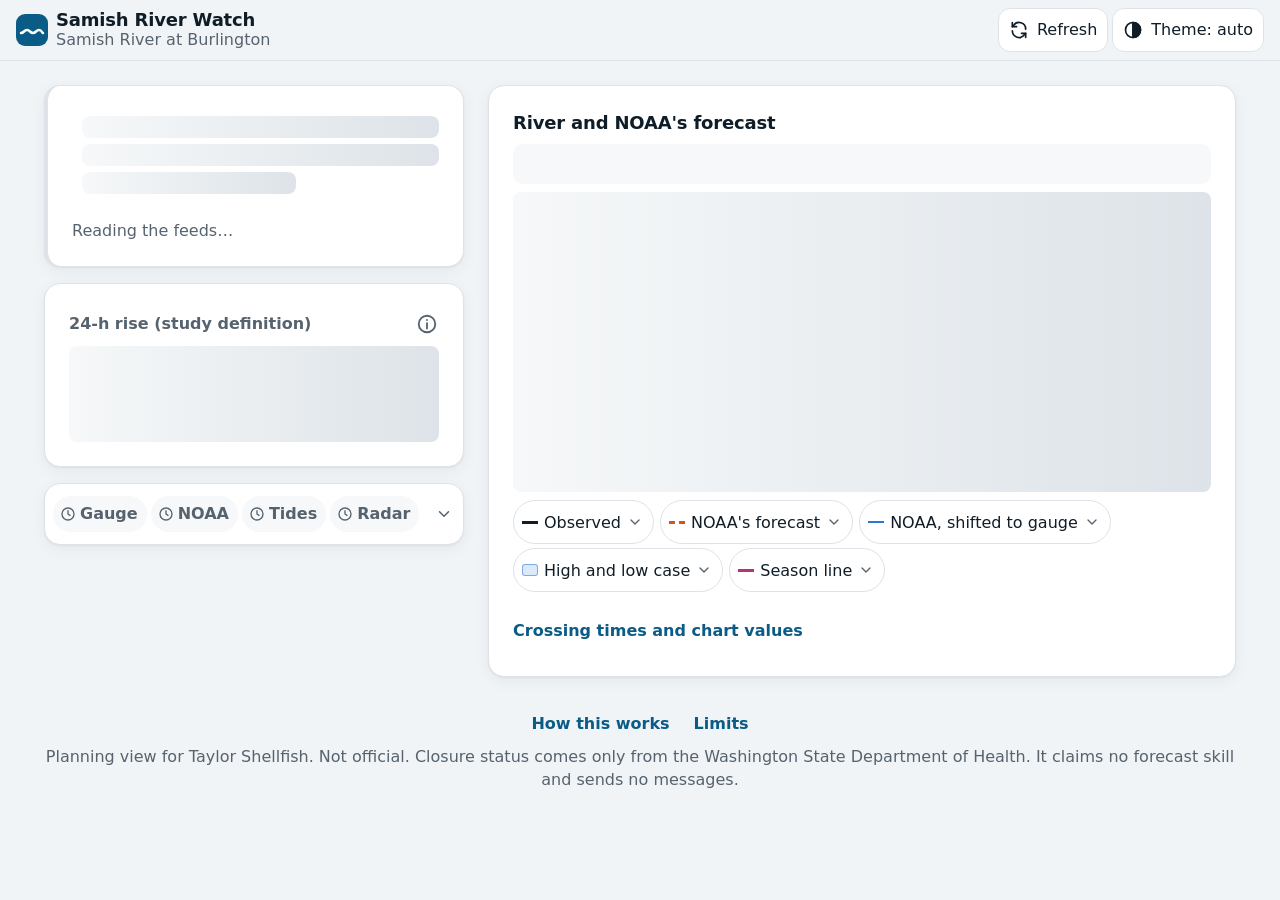
<file: index.html>
<!doctype html>
<html lang="en">
<head>
  <meta charset="utf-8">
  <meta name="viewport" content="width=device-width, initial-scale=1">
  <meta http-equiv="Content-Security-Policy" content="default-src 'self'; script-src 'self' https://www.googletagmanager.com; style-src 'self'; img-src 'self' data: https://www.googletagmanager.com https://www.google-analytics.com https://region1.google-analytics.com; connect-src 'self' https://api.waterdata.usgs.gov https://api.water.noaa.gov https://api.tidesandcurrents.noaa.gov https://www.googletagmanager.com https://www.google-analytics.com https://region1.google-analytics.com https://www.google.com; object-src 'none'; base-uri 'none'; form-action 'none'">
  <meta name="referrer" content="no-referrer">
  <meta name="robots" content="noindex, nofollow">
  <meta name="color-scheme" content="light dark">
  <meta name="theme-color" content="#f3f5f6" media="(prefers-color-scheme: light)">
  <meta name="theme-color" content="#0b1218" media="(prefers-color-scheme: dark)">
  <title>Samish River Watch</title>
  <link rel="icon" href="data:image/svg+xml,%3Csvg xmlns='http://www.w3.org/2000/svg' viewBox='0 0 32 32'%3E%3Crect width='32' height='32' rx='8' fill='%230a5c86'/%3E%3Cpath d='M5 19c3 0 3-3 6-3s3 3 6 3 3-3 6-3 3 3 4 3' fill='none' stroke='%23fff' stroke-width='2.5' stroke-linecap='round'/%3E%3C/svg%3E">
  <link rel="stylesheet" href="styles.css">
  <script defer src="js/analytics.js"></script>
</head>
<body>
  <a class="skip-link" href="#status" id="skip-link"></a>

  <header class="topbar" role="banner">
    <div class="brand">
      <span class="brand-mark" aria-hidden="true"></span>
      <div class="brand-text">
        <h1 id="app-name" class="brand-name">Samish River Watch</h1>
        <p id="app-place" class="brand-place">Samish River at Burlington</p>
      </div>
    </div>
    <div class="top-actions">
      <button type="button" class="icon-btn" id="btn-refresh"></button>
      <button type="button" class="icon-btn" id="btn-theme"></button>
    </div>
  </header>

  <div id="banner" class="banner" hidden></div>

  <main id="main" class="layout" aria-busy="true">
    <div class="col col-summary">
      <section id="status" class="card status-card" aria-labelledby="status-h" tabindex="-1">
        <h2 id="status-h" class="sr-only"></h2>
        <div class="status-row">
          <span id="status-icon" class="status-icon" aria-hidden="true"></span>
          <p id="status-sentence" class="status-sentence" aria-live="polite" aria-atomic="true">
            <span class="sk sk-line"></span><span class="sk sk-line"></span><span class="sk sk-line sk-short"></span>
          </p>
        </div>
        <p id="status-fresh" class="meta status-fresh"></p>
      </section>

      <section id="crest" class="card crest-card" aria-labelledby="crest-h" hidden>
        <div class="card-head">
          <h2 id="crest-h" class="card-title"></h2>
          <button type="button" id="crest-info" class="info-btn"></button>
        </div>
        <div id="crest-body"></div>
      </section>

      <section id="rise" class="card rise-card" aria-labelledby="rise-h">
        <div class="card-head">
          <h2 id="rise-h" class="eyebrow"></h2>
          <button type="button" id="rise-info" class="info-btn"></button>
        </div>
        <div id="rise-body"><span class="sk sk-block"></span></div>
      </section>

      <section id="feeds" class="card feeds-card" aria-labelledby="feeds-h">
        <h2 id="feeds-h" class="sr-only"></h2>
        <button type="button" id="feeds-toggle" class="feeds-toggle" aria-expanded="false" aria-controls="feeds-panel"></button>
        <div id="feeds-panel" class="feeds-panel" hidden></div>
      </section>
    </div>

    <div class="col col-detail">
      <section id="chart-card" class="card chart-card" aria-labelledby="chart-h">
        <h2 id="chart-h" class="card-title"></h2>
        <div id="chart-readout" class="readout" aria-live="polite" aria-atomic="true"></div>
        <div id="chart-host" class="chart-host" tabindex="0" role="group" aria-roledescription="chart" aria-describedby="chart-summary chart-keys"><span class="sk sk-chart"></span></div>
        <p id="chart-panels-note" class="meta panels-note" hidden></p>
        <div id="chart-legend" class="legend"></div>
        <div id="chart-basis" class="basis-pop" hidden></div>
        <p id="chart-range-note" class="note range-note" hidden></p>
        <div id="chart-crest" class="chart-crest" hidden></div>
        <p id="chart-summary" class="sr-only"></p>
        <p id="chart-keys" class="sr-only"></p>
        <details id="chart-table" class="table-details">
          <summary id="chart-table-summary"></summary>
          <div id="chart-table-body" class="table-body"></div>
        </details>
      </section>
    </div>
  </main>

  <footer class="footer" role="contentinfo">
    <nav id="footer-nav" class="footer-nav"></nav>
    <p id="footer-note" class="meta">Planning view for Taylor Shellfish. Not official. Closure status comes only from the Washington State Department of Health. It claims no forecast skill and sends no messages.</p>
  </footer>

  <dialog id="sheet-how" class="sheet" aria-labelledby="sheet-how-h"></dialog>
  <dialog id="sheet-limits" class="sheet" aria-labelledby="sheet-limits-h"></dialog>

  <noscript><p class="noscript">Samish River Watch needs JavaScript to read the river feeds.</p></noscript>
  <script type="module" src="js/app.js"></script>
</body>
</html>
</file>
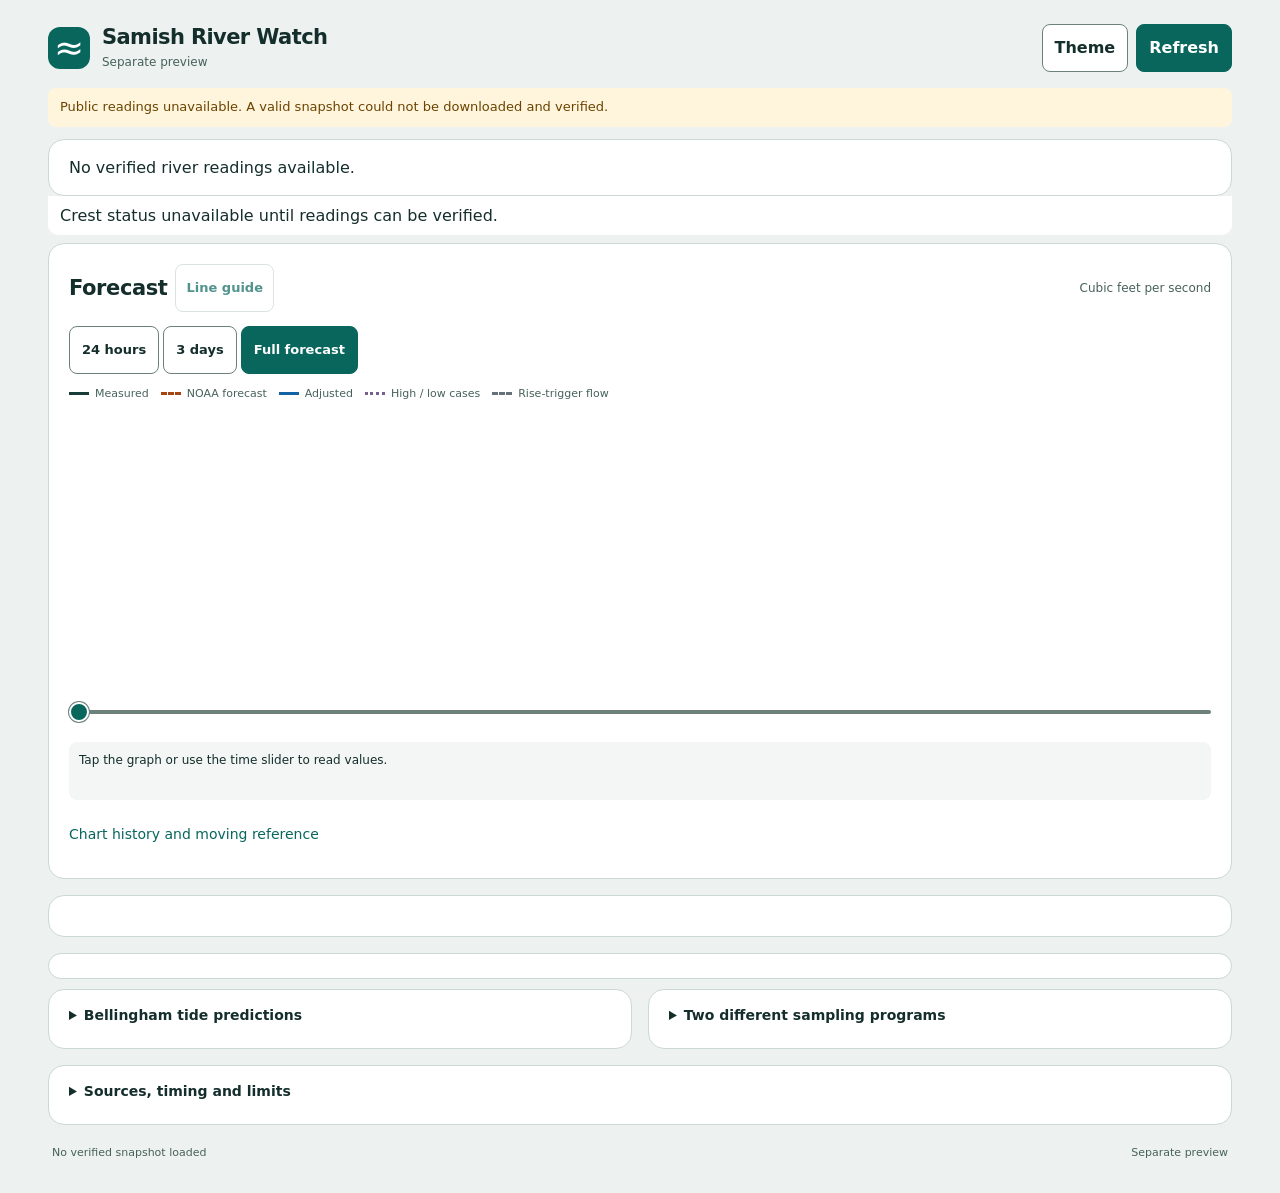
<file: preview/index.html>
<!doctype html>
<html lang="en">
<head>
  <meta charset="utf-8">
  <meta name="viewport" content="width=device-width, initial-scale=1">
  <meta name="referrer" content="no-referrer">
  <meta name="robots" content="noindex, nofollow">
  <meta name="color-scheme" content="light dark">
  <meta http-equiv="Content-Security-Policy" content="default-src 'self'; script-src 'self'; style-src 'self'; connect-src 'self' https://raw.githubusercontent.com; img-src 'self' data:; object-src 'none'; base-uri 'none'; form-action 'none'">
  <title>Samish River Watch · Separate preview</title>
  <link rel="stylesheet" href="./watch.css">
  <script type="module" src="./watch.js"></script>
</head>
<body>
  <a class="skip" href="#current">Skip to river readings</a>
  <header class="masthead">
    <div class="brand"><span class="river-mark" aria-hidden="true">≈</span><div><h1>Samish River Watch</h1><p>Separate preview</p></div></div>
    <div class="header-actions"><button id="theme" type="button" aria-label="Switch color theme">Theme</button><button id="refresh" class="primary" type="button">Refresh</button></div>
  </header>
  <main id="watch">
    <div id="connection" role="status" aria-live="polite" class="connection">Checking the public snapshot and current time…</div>
    <section id="current" class="current panel" aria-label="Current river readings" aria-busy="true"><p>Checking river readings…</p></section>
    <div id="number-strip" class="number-strip" aria-label="River numbers beside the chart"></div>
    <section id="monitor" class="monitor" aria-label="Observed river high"></section>
    <div class="work-grid">
      <section class="panel chart-panel" aria-labelledby="chart-heading">
        <div class="section-top"><div class="section-heading"><h2 id="chart-heading">Forecast</h2><button id="forecast-help-toggle" class="help-toggle line-guide-toggle" type="button" data-help-target="forecast-help" aria-controls="forecast-help" aria-expanded="false" aria-label="Line guide: About the forecast">Line guide</button></div><span class="unit-label">Cubic feet per second</span></div>
        <div id="forecast-details"></div>
        <div class="chart-controls">
          <div class="segmented" role="group" aria-label="Forecast range"><button data-range="day" type="button" aria-pressed="false">24 hours</button><button data-range="three" type="button" aria-pressed="false">3 days</button><button data-range="full" type="button" aria-pressed="true">Full forecast</button></div>
        </div>
        <p id="forecast-age" class="meta"></p>
        <div id="forecast-problems" class="forecast-problems" role="status"></div>
        <div class="legend" aria-label="Chart legend"><span><i class="obs"></i>Measured</span><span><i class="raw"></i>NOAA forecast</span><span><i class="shifted"></i>Adjusted</span><span><i class="case"></i>High / low cases</span><span><i class="reference"></i>Rise-trigger flow</span></div>
        <div id="chart" class="chart" aria-label="River flow chart"></div>
        <label class="sr-only" for="chart-cursor">Explore chart readings by time</label><input id="chart-cursor" class="chart-cursor" type="range" min="0" max="1" value="0" step="1" aria-describedby="chart-readout">
        <div id="chart-readout" class="chart-readout" aria-live="polite">Tap the graph or use the time slider to read values.</div>
        <div id="flow-history" class="flow-history" role="note" aria-label="Recent reference history"></div>

        <details class="chart-options"><summary>Chart history and moving reference</summary><div class="chart-options-body">
          <label class="past-control">Past <select id="past" aria-label="Observed history range"><option value="24">24 hours</option><option value="48">48 hours</option></select></label>
        <div class="reference-control"><label for="reference">Moving 24-hour reference</label><select id="reference"><option value="endpoint">24-hour change</option><option value="low">Rise from low</option></select></div>
        </div></details>
      </section>
      <aside id="rain" class="panel rain-panel" aria-label="Rainfall context"></aside>
      <section id="peaks" class="panel peak-block" aria-label="Observed and forecast peaks"></section>
    </div>
    <div class="secondary-grid">
      <details class="panel disclosure"><summary>Bellingham tide predictions</summary><div id="tides"></div></details>
      <details class="panel disclosure"><summary>Two different sampling programs</summary><div class="disclosure-body sampling"><p class="meta">Described by program staff · November 10, 2026. Confirm current practice with the county.</p><h3>Freshwater in the river</h3><p>Staff sample around the storm peak and afterward until tests show clean water. They try to get out as early as possible. There is no hours-after-peak deadline for these river samples.</p><h3>Water in the bay</h3><p>The separate storm-response program calls for sampling within six hours after the river peak during a qualifying pollution-closure event. Enough tide to reach the stations and laboratory availability also matter.</p></div></details>
    </div>
    <details class="panel disclosure"><summary>Sources, timing and limits</summary><div id="sources" class="disclosure-body"></div><div class="disclosure-body">
      <p>This is a separate experimental preview. No alerts are sent. It is not an official closure or opening decision.</p>
      <p>The page checks for a saved snapshot every five minutes. Public delivery can take longer; a successful download does not make old readings new. Source observation ages and snapshot age are shown separately.</p>
      <p>Updates depend on the Lab monitor and publisher remaining running and awake. A stopped computer cannot announce its own failure.</p>
      <p>These calculations have not established forecast accuracy and do not decide permission to harvest. Dates use Pacific Standard Time (PST) or Pacific Daylight Time (PDT); a rolling day is 24 elapsed hours.</p>
      <p>If this preview is retired, its publisher is stopped and this page is marked “Preview ended.” Public history remains public.</p>
      <div class="station-links"><a href="https://waterdata.usgs.gov/monitoring-location/USGS-12201500/" target="_blank" rel="noopener noreferrer">Official river observations ↗</a><a href="https://www.nwrfc.noaa.gov/station/flowplot/textPlot.cgi?id=SMRW1&amp;pe=HG" target="_blank" rel="noopener noreferrer">Extended official forecast table ↗</a><a href="https://water.noaa.gov/gauges/SMRW1" target="_blank" rel="noopener noreferrer">Official river forecast ↗</a></div>
      <div class="station-links"><a href="https://tidesandcurrents.noaa.gov/stationhome.html?id=9449211" target="_blank" rel="noopener noreferrer">Official tide station ↗</a><a href="https://doh.wa.gov/community-and-environment/shellfish" target="_blank" rel="noopener noreferrer">Washington shellfish authority ↗</a></div>
    </div></details>
    <footer><span id="snapshot-label">No verified snapshot loaded</span><span>Separate preview</span></footer>
  </main>
  <noscript><p class="panel">JavaScript is needed to show the saved readings. No readings are shown without it.</p></noscript>
</body>
</html>
</file>
<file: styles.css>
/* Samish River Watch: design system.
   Phone first (390 px), 8-pt spacing, type scale 16 / 18 / 22 / 28, 44 px targets, WCAG AA in light and dark.
   Theme: prefers-color-scheme plus a toggle (html[data-theme="light"|"dark"]). No external fonts. */

/* ------------------------------------------------------------------ tokens */
:root {
  color-scheme: light;
  --font: system-ui, -apple-system, "Segoe UI", Roboto, "Helvetica Neue", Arial, sans-serif;
  --font-num: ui-rounded, system-ui, -apple-system, "Segoe UI", Roboto, sans-serif;
  --fs-1: 16px;
  --fs-2: 18px;
  --fs-3: 22px;
  --fs-4: 28px;
  --lh: 1.45;
  --s-half: 4px;
  --s-1: 8px;
  --s-2: 16px;
  --s-3: 24px;
  --s-4: 32px;
  --s-6: 48px;
  --tap: 44px;
  --radius: 16px;
  --radius-sm: 10px;
  --maxw: 1240px;

  --bg: #f1f4f6;
  --surface: #ffffff;
  --surface-2: #f6f8f9;
  --ink: #0f1d28;
  --ink-2: #384754;
  --muted: #56636f;
  --line: #dde3e8;
  --line-strong: #c3ccd4;
  /* non-text boundaries that must read at 3:1 or more (WCAG 1.4.11): 3.5:1 light, 4.4:1 dark on --surface */
  --edge: color-mix(in srgb, var(--muted) 75%, var(--surface));
  --accent: #0a5c86;
  --accent-ink: #ffffff;
  --accent-soft: #e3f0f7;
  --focus: #1663d6;
  --ok: #146c36;
  --ok-soft: #e4f3ea;
  --bad: #b3261e;
  --bad-soft: #fceceb;
  --bad-line: #f0b6b1;
  --shadow: 0 1px 2px rgba(15, 29, 40, .06), 0 4px 16px rgba(15, 29, 40, .05);

  /* chart roles (checked with the dataviz palette script: blue / orange / magenta pass CVD and normal-vision checks on this surface) */
  --c-obs: #0f1d28;
  --c-raw: #d4561b;
  --c-aligned: #2a78d6;
  --c-range: rgba(42, 120, 214, .16);
  --c-range-edge: rgba(42, 120, 214, .55);
  --c-season: #b8327a;
  --c-grid: #e7ebee;
  --c-day: #d5dce2;
  --c-future: rgba(10, 92, 134, .045);
  --c-now: #384754;
  --c-over: rgba(184, 50, 122, .06);
}

@media (prefers-color-scheme: dark) {
  :root:not([data-theme="light"]) {
    color-scheme: dark;
    --bg: #0a1117;
    --surface: #121b23;
    --surface-2: #17222c;
    --ink: #e7edf2;
    --ink-2: #bcc8d2;
    --muted: #97a5b2;
    --line: #25313b;
    --line-strong: #364552;
    --accent: #6bb6e4;
    --accent-ink: #04202f;
    --accent-soft: #15303f;
    --focus: #8cc4ff;
    --ok: #5fcf8a;
    --ok-soft: #12291c;
    --bad: #ff8f86;
    --bad-soft: #2d1513;
    --bad-line: #6e2b26;
    --shadow: 0 1px 2px rgba(0, 0, 0, .4);
    --c-obs: #eef3f7;
    --c-raw: #e0652f;
    --c-aligned: #4d97ec;
    --c-range: rgba(77, 151, 236, .20);
    --c-range-edge: rgba(77, 151, 236, .6);
    --c-season: #d465bd;
    --c-grid: #1f2a33;
    --c-day: #2c3944;
    --c-future: rgba(107, 182, 228, .06);
    --c-now: #bcc8d2;
    --c-over: rgba(212, 101, 189, .09);
  }
}
:root[data-theme="dark"] {
  color-scheme: dark;
  --bg: #0a1117;
  --surface: #121b23;
  --surface-2: #17222c;
  --ink: #e7edf2;
  --ink-2: #bcc8d2;
  --muted: #97a5b2;
  --line: #25313b;
  --line-strong: #364552;
  --accent: #6bb6e4;
  --accent-ink: #04202f;
  --accent-soft: #15303f;
  --focus: #8cc4ff;
  --ok: #5fcf8a;
  --ok-soft: #12291c;
  --bad: #ff8f86;
  --bad-soft: #2d1513;
  --bad-line: #6e2b26;
  --shadow: 0 1px 2px rgba(0, 0, 0, .4);
  --c-obs: #eef3f7;
  --c-raw: #e0652f;
  --c-aligned: #4d97ec;
  --c-range: rgba(77, 151, 236, .20);
  --c-range-edge: rgba(77, 151, 236, .6);
  --c-season: #d465bd;
  --c-grid: #1f2a33;
  --c-day: #2c3944;
  --c-future: rgba(107, 182, 228, .06);
  --c-now: #bcc8d2;
  --c-over: rgba(212, 101, 189, .09);
}

/* ------------------------------------------------------------------ base */
*, *::before, *::after { box-sizing: border-box; }
html { -webkit-text-size-adjust: 100%; text-size-adjust: 100%; background: var(--bg); }
html.sheet-up { overflow: hidden; }
body {
  margin: 0;
  font-family: var(--font);
  font-size: var(--fs-1);
  line-height: var(--lh);
  color: var(--ink);
  background: var(--bg);
  font-variant-numeric: tabular-nums;
  overflow-x: hidden;
}
h1, h2, h3, p { margin: 0; }
button { font: inherit; color: inherit; }
a { color: var(--accent); }
:focus-visible { outline: 3px solid var(--focus); outline-offset: 2px; border-radius: 6px; }
.sr-only {
  position: absolute; width: 1px; height: 1px; padding: 0; margin: -1px; overflow: hidden;
  clip: rect(0 0 0 0); clip-path: inset(50%); white-space: nowrap; border: 0;
}
[hidden] { display: none !important; }

.skip-link {
  position: absolute; left: var(--s-2); top: -100px; z-index: 50;
  background: var(--accent); color: var(--accent-ink); padding: var(--s-1) var(--s-2);
  border-radius: var(--radius-sm); min-height: var(--tap); display: inline-flex; align-items: center;
}
.skip-link:focus { top: var(--s-1); }

.icon { display: inline-flex; flex: none; width: 20px; height: 20px; }
.icon svg { width: 100%; height: 100%; }
.icon-sm { width: 18px; height: 18px; }

/* ------------------------------------------------------------------ top bar */
.topbar {
  position: sticky; top: 0; z-index: 10;
  display: flex; align-items: center; justify-content: space-between; gap: var(--s-1);
  padding: var(--s-1) var(--s-2);
  background: color-mix(in srgb, var(--bg) 88%, transparent);
  -webkit-backdrop-filter: saturate(1.4) blur(10px);
  backdrop-filter: saturate(1.4) blur(10px);
  border-bottom: 1px solid var(--line);
}
.brand { display: flex; align-items: center; gap: var(--s-1); min-width: 0; }
.brand-mark {
  flex: none; width: 32px; height: 32px; border-radius: 9px; background: var(--accent);
  background-image: url("data:image/svg+xml,%3Csvg xmlns='http://www.w3.org/2000/svg' viewBox='0 0 32 32'%3E%3Cpath d='M5 19c3 0 3-3 6-3s3 3 6 3 3-3 6-3 3 3 4 3' fill='none' stroke='%23fff' stroke-width='2.5' stroke-linecap='round'/%3E%3C/svg%3E");
  background-size: cover;
}
.brand-text { min-width: 0; }
.brand-name { font-size: var(--fs-2); font-weight: 700; letter-spacing: -.01em; line-height: 1.2; }
.brand-place { font-size: var(--fs-1); color: var(--muted); line-height: 1.3; white-space: nowrap; overflow: hidden; text-overflow: ellipsis; }
.top-actions { display: flex; gap: var(--s-half); flex: none; }
.icon-btn {
  min-width: var(--tap); min-height: var(--tap); padding: 0 10px;
  display: inline-flex; align-items: center; justify-content: center; gap: var(--s-1);
  border: 1px solid var(--line); background: var(--surface); color: var(--ink);
  border-radius: 12px; cursor: pointer;
}
.icon-btn:hover { border-color: var(--line-strong); }
.icon-btn:disabled { cursor: progress; }
.icon-btn .btn-label { display: none; font-size: var(--fs-1); }
.icon-btn.is-busy .icon { animation: spin 1s linear infinite; }
@keyframes spin { to { transform: rotate(360deg); } }

/* ------------------------------------------------------------------ banners */
.banner {
  display: flex; align-items: flex-start; gap: var(--s-1);
  margin: var(--s-2) var(--s-2) 0; padding: 12px var(--s-2);
  border-radius: var(--radius-sm); font-weight: 600;
}
.banner-replay { background: var(--accent-soft); color: var(--ink); border: 1px solid var(--accent); }
.banner-cached, .banner-error { background: var(--bad-soft); color: var(--bad); border: 1px solid var(--bad-line); }

/* ------------------------------------------------------------------ layout */
.layout {
  max-width: var(--maxw); margin: 0 auto; padding: var(--s-2);
  display: grid; gap: var(--s-2);
}
.col { display: grid; gap: var(--s-2); align-content: start; min-width: 0; }

.card {
  background: var(--surface); border: 1px solid var(--line); border-radius: var(--radius);
  padding: var(--s-2); box-shadow: var(--shadow); min-width: 0;
}
.card.is-bad { border-color: var(--bad-line); }
.eyebrow { font-size: var(--fs-1); font-weight: 650; color: var(--muted); margin-bottom: var(--s-1); }
.card-title { font-size: var(--fs-2); font-weight: 700; letter-spacing: -.01em; margin-bottom: var(--s-1); }
.card-head { display: flex; flex-wrap: wrap; align-items: baseline; justify-content: space-between; gap: var(--s-half) var(--s-2); }
.meta { color: var(--muted); font-size: var(--fs-1); line-height: 1.45; }
.note { display: flex; gap: var(--s-1); align-items: flex-start; color: var(--ink-2); margin-top: var(--s-1); }
.bad-text { color: var(--bad); }
.bad-line { display: flex; gap: var(--s-1); align-items: flex-start; color: var(--bad); font-weight: 600; }

/* ------------------------------------------------------------------ status */
.status-card { outline: none; border-left-width: 4px; }
/* the edge tint and icon follow the sentence: over the season line (magenta), below it, or a gauge problem (red) */
.status-card[data-line="over"] { border-left-color: var(--c-season); }
.status-card[data-line="bad"] { border-left-color: var(--bad); }
.status-row { display: flex; gap: 10px; align-items: flex-start; }
.status-icon { flex: none; display: inline-flex; margin-top: 6px; color: var(--ink-2); }
.status-icon .icon { width: 24px; height: 24px; }
.status-card[data-line="over"] .status-icon { color: var(--c-season); }
.status-card[data-line="bad"] .status-icon { color: var(--bad); }
.status-sentence {
  min-width: 0; font-size: var(--fs-4); line-height: 1.22; font-weight: 700; letter-spacing: -.015em;
  text-wrap: pretty;
}
.status-sentence:has(.sk) { min-height: 3.6em; flex: 1; }
.status-card.is-bad .status-sentence { color: var(--bad); }
.status-fresh { margin-top: var(--s-1); }

/* ------------------------------------------------------------------ rise */
.rise-top { display: flex; flex-wrap: wrap; align-items: baseline; justify-content: space-between; gap: 2px var(--s-2); }
.rise-main { display: flex; align-items: baseline; gap: 6px; }
.rise-value { font-family: var(--font-num); font-size: var(--fs-4); font-weight: 700; letter-spacing: -.02em; line-height: 1.1; }
.rise-unit { font-size: var(--fs-2); color: var(--ink-2); font-weight: 600; }
.meter {
  position: relative; height: 10px; margin: 10px 0 8px; border-radius: 999px;
  background: var(--surface-2); box-shadow: inset 0 0 0 1px var(--edge);
}
.meter-fill {
  position: absolute; inset: 0 auto 0 0; width: 0; border-radius: 999px; background: var(--c-aligned);
  transition: width .5s ease;
}
.meter.is-over .meter-fill { background: var(--c-season); }
.meter.is-stale .meter-fill { background: var(--muted); }
.meter-line {
  position: absolute; top: -5px; bottom: -5px; width: 3px; margin-left: -1.5px;
  background: var(--c-season); border-radius: 2px; box-shadow: 0 0 0 2px var(--surface);
}
.rise-compare { display: flex; gap: 6px; align-items: center; font-weight: 650; font-size: var(--fs-2); }
.rise-compare.is-over .icon { color: var(--c-season); }
.rise-line { color: var(--ink-2); margin-top: 2px; }
.rise-card .eyebrow { margin-bottom: 0; }
.rise-card .card-head { align-items: center; flex-wrap: nowrap; margin: -6px -10px 0 0; }

/* ------------------------------------------------------------------ info buttons (each opens How this works at a heading) */
.info-btn {
  flex: none; min-width: var(--tap); min-height: var(--tap); padding: 0; display: inline-flex; align-items: center; justify-content: center;
  border: 0; background: none; color: var(--muted); border-radius: 12px; cursor: pointer;
}
.info-btn:hover { color: var(--accent); background: var(--surface-2); }
.info-btn .icon { width: 22px; height: 22px; }

/* ------------------------------------------------------------------ Peak and sample */
.crest-card .card-head { align-items: center; flex-wrap: nowrap; margin: -10px -10px 0 0; }
.crest-card .card-title { margin-bottom: 0; }
.crest-card.is-bad .pk-title { color: var(--bad); }
/* the peak status is the card's weight; after a call Taylor's target time is its one large line */
.pk-title { font-size: var(--fs-2); font-weight: 650; line-height: 1.3; }
.pk-detail { color: var(--ink-2); margin-top: 2px; }
.pk-callline { font-weight: 600; margin-top: var(--s-1); }
.pk-rule { color: var(--ink-2); margin-top: 2px; }
.pk-target { margin-top: var(--s-1); padding: 10px 12px; border-radius: var(--radius-sm); background: var(--surface-2); }
.pk-label { font-size: var(--fs-1); font-weight: 600; color: var(--muted); }
.pk-time { font-family: var(--font-num); font-size: var(--fs-4); font-weight: 700; letter-spacing: -.02em; line-height: 1.15; }
.pk-time.is-passed { color: var(--ink-2); }
.pk-tide { display: flex; gap: var(--s-1); align-items: flex-start; margin-top: 4px; }
.pk-tide .icon { color: var(--c-aligned); margin-top: 2px; }
.pk-tide.bad-text .icon { color: var(--bad); }

/* ------------------------------------------------------------------ feeds */
.card.feeds-card { padding: 4px; } /* beats the wider-screen .card padding (same media order, higher specificity) */
.feeds-toggle {
  width: 100%; min-height: 52px; display: flex; align-items: center; justify-content: space-between; gap: var(--s-1);
  padding: 4px 6px 4px 4px; border: 0; background: transparent; border-radius: 12px; cursor: pointer; text-align: left;
}
.feeds-toggle:hover { background: var(--surface-2); }
.pills { display: flex; flex-wrap: wrap; gap: 4px; min-width: 0; }
.pill {
  display: inline-flex; align-items: center; gap: 4px; min-height: 36px; padding: 4px 8px 4px 6px;
  border-radius: 999px; font-weight: 650; font-size: var(--fs-1); border: 1px solid transparent;
}
.pill.is-ok { background: var(--ok-soft); color: var(--ok); }
.pill.is-bad { background: var(--bad-soft); color: var(--bad); border-color: var(--bad-line); }
.pill.is-loading { background: var(--surface-2); color: var(--muted); }
/* under the cached banner every pill is neutral and says "not refreshed" (round 3 review: four green checks sat under it) */
.pill.is-cached { background: var(--surface-2); color: var(--ink-2); border-color: var(--edge); }
.chev { color: var(--muted); transition: transform .2s ease; }
.pill .icon-sm { width: 16px; height: 16px; }
/* the chevron stays on phones: it says a tap on the pills shows each feed's age and reason (round 1 review) */
.chev.is-up { transform: rotate(180deg); }
.feeds-panel { padding: 4px 10px 10px; }
.feed-list { list-style: none; margin: 0; padding: 0; display: grid; gap: 12px; }
.feed-row { display: flex; gap: 10px; align-items: flex-start; padding-top: 12px; border-top: 1px solid var(--line); }
.feed-row.is-ok > .icon { color: var(--ok); }
.feed-row.is-bad > .icon { color: var(--bad); }
.feed-row.is-cached > .icon { color: var(--ink-2); }
.feed-text { min-width: 0; }
.feed-name { font-weight: 600; }
.feed-problem { color: var(--bad); margin-top: 2px; }

/* ------------------------------------------------------------------ chart */
.chart-card { padding-bottom: var(--s-2); }
.legend { display: flex; flex-wrap: wrap; gap: 4px 6px; margin: var(--s-1) 0 0; }
.legend-item {
  display: inline-flex; align-items: center; gap: 6px; min-height: var(--tap); padding: 0 10px 0 8px;
  border: 1px solid var(--line); background: var(--surface); border-radius: 999px; cursor: pointer; font-size: var(--fs-1);
}
.legend-item:hover { border-color: var(--line-strong); }
.legend-item[aria-expanded="true"] { border-color: var(--accent); background: var(--accent-soft); }
.legend-item.is-off { color: var(--muted); }
.legend-item.is-off .legend-key { opacity: .35; }
.legend-item .icon { color: var(--muted); width: 16px; height: 16px; }
.legend-key { display: inline-block; width: 16px; height: 0; border-top: 3px solid currentColor; flex: none; }
.key-observed { border-top-color: var(--c-obs); }
.key-raw { border-top: 3px dashed var(--c-raw); }
.key-aligned { border-top: 2px solid var(--c-aligned); }
.key-range { height: 12px; border: 1px solid var(--c-range-edge); background: var(--c-range); border-radius: 3px; }
.key-season { border-top-color: var(--c-season); }
.key-rise { border-top-color: var(--c-obs); }
.basis-pop {
  margin: 0 0 var(--s-1); padding: 12px var(--s-2); border-radius: var(--radius-sm);
  background: var(--accent-soft); color: var(--ink); border-left: 4px solid var(--accent);
}
/* one line at rest (the hint), and after a tap the tapped time and "Clear", so nothing on the page moves (round 3 review: the
   readout kept 124 px empty at rest). The values lie in the chart's top corner on the far side of "Now" from the tapped point
   (chart.js sets the side and the width), and taps pass through them to the chart (round 4, coordinator decision 3: they
   covered the top of the curve and took the second tap) */
.readout {
  position: relative; z-index: 2; display: flex; align-items: center; gap: var(--s-1); min-height: 40px;
  padding: 8px 12px; margin-bottom: var(--s-1); border-radius: var(--radius-sm);
  background: var(--surface-2); font-size: var(--fs-1);
}
/* the values start at the flow panel's top (chart.js layoutFor: 24 px down), under the "Now" and "Flow, cfs" labels */
.ro-panel {
  position: absolute; top: calc(100% + var(--s-1) + 24px); width: max-content;
  display: grid; grid-template-columns: 12px auto auto; align-items: center; gap: 2px 6px;
  padding: 6px 8px; border-radius: var(--radius-sm); font-size: 14px; line-height: 1.25;
  background: color-mix(in srgb, var(--surface-2) 90%, transparent);
  box-shadow: 0 4px 14px rgba(5, 12, 18, .18);
  pointer-events: none;
}
.ro-panel.ro-left { left: 0; }
.ro-panel.ro-right { right: 0; }
.ro-time { font-weight: 700; }
/* one row per line: its key, its name, its value (the item's own box steps aside so its three parts sit in the panel's columns) */
.ro-item { display: contents; }
.ro-value { white-space: nowrap; justify-self: end; }
.ro-key { display: inline-block; width: 12px; height: 0; border-top: 3px solid var(--c-obs); }
.ro-key.key-raw { border-top: 3px dashed var(--c-raw); }
.ro-key.key-aligned { border-top: 2px solid var(--c-aligned); }
.ro-key.key-range { height: 10px; border: 1px solid var(--c-range-edge); background: var(--c-range); }
.ro-key.key-rise { border-top-color: var(--c-obs); }
.ro-key.key-season { border-top-color: var(--c-season); }
.ro-label { color: var(--ink-2); }
.ro-hint { color: var(--muted); }
/* "Clear" after a tap (back to the hint), in the one-line readout: a full 44 px target whose negative margins keep the line one
   line tall */
.ro-back { margin: -12px -8px -12px auto; font-size: var(--fs-1); }
.ro-value { font-weight: 650; }
.chart-host {
  position: relative; width: 100%; min-height: 300px; touch-action: pan-y; cursor: crosshair;
  border-radius: var(--radius-sm);
  -webkit-user-select: none; user-select: none;
}
.chart-svg { display: block; width: 100%; height: auto; overflow: visible; font-family: var(--font); }
.chart-empty { padding: var(--s-4) 0; text-align: center; color: var(--muted); }
/* the one visible line under the chart's SVG, above the legend: which panel the season line is drawn in (section 13, 2026-10-20);
   plain .meta text (its size and muted colour), no icon, no button, no background */
.panels-note { margin-top: var(--s-1); }
.chart-crest { margin-top: var(--s-1); }
.chart-crest-row { display: flex; align-items: center; justify-content: space-between; gap: var(--s-1); }
.chart-crest-line { font-weight: 600; }
.chart-crest-record { margin-top: 2px; }
.c-future { fill: var(--c-future); }
.c-grid { stroke: var(--c-grid); stroke-width: 1; shape-rendering: crispEdges; }
.c-day { stroke: var(--c-day); stroke-width: 1; shape-rendering: crispEdges; }
.c-tick { fill: var(--muted); font-size: 12px; }
.c-unit { fill: var(--muted); font-size: 12px; font-weight: 600; }
.c-panel-title { fill: var(--ink); font-size: 13px; font-weight: 700; }
.c-over { fill: var(--c-over); stroke: none; }
.c-obs-area { fill: var(--c-obs); opacity: .07; stroke: none; }
.c-obs-rise { stroke-width: 3; }
.c-label { fill: var(--ink); font-size: 12px; font-weight: 650; paint-order: stroke; stroke: var(--surface); stroke-width: 4px; stroke-linejoin: round; }
.c-note { fill: var(--bad); font-size: 13px; font-weight: 650; paint-order: stroke; stroke: var(--surface); stroke-width: 4px; }
.c-obs { fill: none; stroke: var(--c-obs); stroke-width: 2.5; stroke-linejoin: round; stroke-linecap: round; }
.c-raw { fill: none; stroke: var(--c-raw); stroke-width: 2; stroke-dasharray: 6 4; stroke-linejoin: round; }
.c-aligned { fill: none; stroke: var(--c-aligned); stroke-width: 1.5; stroke-linejoin: round; }
.c-range { fill: var(--c-range); stroke: none; }
.c-range-edge { fill: none; stroke: var(--c-range-edge); stroke-width: 1; }
.c-season { fill: none; stroke: var(--c-season); stroke-width: 2.5; }
.c-obs-dot { fill: var(--c-obs); stroke: var(--surface); stroke-width: 2; }
.c-xmark { stroke: var(--surface); stroke-width: 2; }
.c-x-raw { fill: var(--c-raw); }
.c-x-range { fill: var(--c-aligned); }
.c-now { stroke: var(--c-now); stroke-width: 1.25; }
.c-now-label { fill: var(--ink-2); font-size: 12px; font-weight: 700; }
.c-cross-line { stroke: var(--ink); stroke-width: 1; opacity: .55; }
.c-cross-dot { stroke: var(--surface); stroke-width: 2; }
.c-cd-obs, .c-cd-rise { fill: var(--c-obs); }
.c-cd-raw { fill: var(--c-raw); }
.c-cd-aligned { fill: var(--c-aligned); }
.c-hit { fill: transparent; }
.cross-list { list-style: none; margin: 0 0 var(--s-2); padding: 0; display: grid; gap: 4px; }
.cross-list li { display: flex; align-items: center; gap: 8px; line-height: 1.35; }
.cross-list .legend-key { width: 18px; }
.cross-note { margin-bottom: var(--s-2); color: var(--ink-2); }

.table-details { margin-top: var(--s-2); }
.table-details > summary {
  min-height: var(--tap); display: flex; align-items: center; cursor: pointer; color: var(--accent); font-weight: 600;
}
.table-wrap { overflow-x: auto; -webkit-overflow-scrolling: touch; max-height: 420px; overflow-y: auto; border: 1px solid var(--line); border-radius: var(--radius-sm); }
.table-wrap table { border-collapse: collapse; width: 100%; font-size: var(--fs-1); }
.table-wrap th, .table-wrap td { padding: 8px 10px; text-align: right; white-space: nowrap; border-bottom: 1px solid var(--line); }
.table-wrap thead th { position: sticky; top: 0; background: var(--surface-2); color: var(--ink-2); font-weight: 650; }
.table-wrap tbody th { text-align: left; font-weight: 600; }
.table-wrap tr.is-future { color: var(--ink-2); }

/* ------------------------------------------------------------------ feed notes, range note, small tables */
.feed-extra { display: flex; gap: 6px; align-items: flex-start; color: var(--ink-2); margin-top: 2px; }
.feed-extra .icon { color: var(--c-aligned); margin-top: 2px; }
.range-note { margin-top: var(--s-1); padding: 10px 12px; border-radius: var(--radius-sm); background: var(--surface-2); }
.range-note .icon { color: var(--muted); margin-top: 2px; }
.mini-wrap { overflow-x: auto; -webkit-overflow-scrolling: touch; margin-top: var(--s-half); }
.mini { border-collapse: collapse; width: 100%; font-size: var(--fs-1); font-variant-numeric: tabular-nums; }
.mini caption { caption-side: top; text-align: left; color: var(--ink-2); padding-bottom: var(--s-1); line-height: 1.4; }
.mini th, .mini td { padding: 7px 6px; text-align: right; white-space: nowrap; border-bottom: 1px solid var(--line); }
.mini th:first-child { text-align: left; padding-left: 0; }
.mini td:last-child, .mini th:last-child { padding-right: 0; }
.mini thead th { color: var(--muted); font-weight: 650; white-space: normal; vertical-align: bottom; line-height: 1.25; }
.mini tbody th { font-weight: 650; }
.mini tbody tr:last-child > * { border-bottom: 0; }

/* ------------------------------------------------------------------ How this works: words, numbers, sources */
.sheet-intro { color: var(--ink-2); }
.words { margin: 0; display: grid; gap: 10px; }
.words dt { font-weight: 700; outline: none; }
.words dd { margin: 0; color: var(--ink-2); }
.sheet-section h3 { outline: none; }
.how-item + .how-item { margin-top: 12px; }
.how-item { padding-left: 12px; border-left: 3px solid var(--line-strong); }
.source { color: var(--muted); font-size: var(--fs-1); margin-top: 2px; word-break: break-word; }
.more { margin-top: var(--s-1); }
.more > summary { min-height: var(--tap); display: flex; align-items: center; cursor: pointer; color: var(--accent); font-weight: 600; }
.source-paths { margin: 0; padding-left: 1.1em; display: grid; gap: 6px; color: var(--muted); word-break: break-all; }
.limits-more { list-style: none; margin-left: -1.2em; }

/* ------------------------------------------------------------------ buttons */
.btn {
  min-height: var(--tap); padding: 0 var(--s-2); border-radius: 12px; font-weight: 650; cursor: pointer;
  display: inline-flex; align-items: center; justify-content: center; gap: var(--s-1);
  border: 1px solid var(--edge); background: var(--surface); color: var(--ink);
}
.btn:disabled { opacity: .5; cursor: not-allowed; }
.link-btn {
  min-height: var(--tap); padding: 0 var(--s-1); border: 0; background: none; color: var(--accent);
  font-weight: 650; cursor: pointer;
}
.link-btn:hover { box-shadow: inset 0 -2px 0 currentColor; border-radius: 0; }

/* ------------------------------------------------------------------ footer */
.footer { max-width: var(--maxw); margin: 0 auto; padding: var(--s-1) var(--s-2) var(--s-6); text-align: center; }
.footer-nav { display: flex; flex-wrap: wrap; justify-content: center; gap: var(--s-1); }

/* ------------------------------------------------------------------ sheets */
.sheet {
  width: 100%; max-width: 640px; max-height: 88vh; margin: auto auto 0; padding: 0;
  border: 0; border-radius: 20px 20px 0 0; background: var(--surface); color: var(--ink);
  box-shadow: 0 -8px 40px rgba(0, 0, 0, .25);
}
.sheet::backdrop { background: rgba(5, 12, 18, .5); }
.sheet-inner { display: flex; flex-direction: column; max-height: 88vh; }
.sheet-head {
  display: flex; align-items: center; justify-content: space-between; gap: var(--s-2);
  padding: var(--s-2) var(--s-2) 12px; border-bottom: 1px solid var(--line);
}
.sheet-title { font-size: var(--fs-3); font-weight: 700; letter-spacing: -.01em; line-height: 1.25; }
.sheet-body { padding: var(--s-2); overflow-y: auto; -webkit-overflow-scrolling: touch; display: grid; gap: var(--s-2); scroll-padding-top: var(--s-2); }
.sheet-section h3 { font-size: var(--fs-2); margin-bottom: 6px; }
.sheet-section p + p { margin-top: var(--s-1); }
/* the last section of How this works is at least as tall as the sheet's body, so an info button can scroll any heading
   above it to the top, the last evidence heading included (round 2 review: a heading near the end sat 144 px down under the
   section before it) */
#sheet-how .sheet-body > :last-child { min-height: calc(88vh - 120px); }
.limits-list { margin: 0; padding-left: 1.2em; display: grid; gap: 10px; }

/* ------------------------------------------------------------------ skeletons */
.sk {
  display: block; border-radius: 8px;
  background: linear-gradient(90deg, var(--surface-2) 0%, var(--line) 50%, var(--surface-2) 100%);
  background-size: 200% 100%; animation: shimmer 1.4s ease-in-out infinite;
}
.sk-line { height: 22px; margin: 6px 0; }
.sk-short { width: 60%; }
.sk-block { height: 96px; }
.sk-chart { height: 300px; }
@keyframes shimmer { from { background-position: 100% 0; } to { background-position: -100% 0; } }

.noscript { padding: var(--s-2); text-align: center; }

/* ------------------------------------------------------------------ phone: tighter rhythm so the four blocks fit the first screen */
@media (max-width: 599px) {
  .layout { padding: 12px var(--s-2); gap: 12px; }
  .col { gap: 12px; }
  .card { padding: 12px var(--s-2); }
  .legend { display: grid; grid-template-columns: 1fr 1fr; gap: 6px; }
  .legend-item { border-radius: 12px; justify-content: flex-start; line-height: 1.2; padding: 6px 8px; text-align: left; }
  .legend-item .icon { margin-left: auto; }
  .legend-item.is-off { display: none; } /* the range note already says why that line is missing */
}

/* ------------------------------------------------------------------ wider screens */
@media (min-width: 600px) {
  .ro-panel { grid-template-columns: repeat(2, 12px auto auto); column-gap: 8px; }
  .ro-back { margin: -12px -4px -12px auto; }
  .icon-btn .btn-label { display: inline; }
  .brand-place { font-size: var(--fs-1); }
  .layout, .banner { padding-left: var(--s-3); padding-right: var(--s-3); }
  .card { padding: var(--s-3); }
}
@media (min-width: 980px) {
  .layout { grid-template-columns: minmax(360px, 420px) minmax(0, 1fr); gap: var(--s-3); align-items: start; padding-top: var(--s-3); }
  .col-summary { position: sticky; top: 76px; }
  .pills { flex-wrap: nowrap; }
  .banner { max-width: calc(var(--maxw) - 48px); margin-left: auto; margin-right: auto; }
  .sheet { margin: auto; border-radius: 20px; }
}

/* a summary column taller than the screen scrolls with the page instead of hiding its own bottom (the feed dots) */
@media (min-width: 980px) and (max-height: 959px) {
  .col-summary { position: static; }
}

/* ------------------------------------------------------------------ motion and forced colours */
@media (prefers-reduced-motion: reduce) {
  *, *::before, *::after { animation: none !important; transition: none !important; scroll-behavior: auto !important; }
  .sk { background: var(--surface-2); }
}
@media (forced-colors: active) {
  .pill, .legend-item, .btn, .icon-btn, .info-btn { border: 1px solid CanvasText; }
  .meter-fill { background: Highlight; }
}
</file>
<file: preview/watch.css>
:root{color-scheme:light;--bg:#edf1ef;--surface:#fff;--soft:#f3f6f4;--ink:#142e2b;--muted:#47615c;--line:#cbd8d3;--edge:#6c817b;--accent:#08665d;--accent-ink:#fff;--notice:#fff5dc;--notice-ink:#6b4300;--danger:#9a3428;--obs:#183d38;--raw:#a74414;--shifted:#1264a4;--case:#75608d;--reference:#667078;--grid:#d9e1dd;--focus:#005cc8;font-family:system-ui,-apple-system,"Segoe UI",sans-serif;font-size:16px;line-height:1.45}
:root[data-theme=dark]{color-scheme:dark;--bg:#0d1918;--surface:#142624;--soft:#1b302d;--ink:#ecf3ef;--muted:#b0c6bd;--line:#3d5951;--edge:#89a298;--accent:#8bdbcb;--accent-ink:#102d27;--notice:#3a3018;--notice-ink:#ffdc92;--danger:#ffae9e;--obs:#e2f3eb;--raw:#ffa36f;--shifted:#88bfff;--case:#c9addd;--reference:#c0cbd1;--grid:#304a42;--focus:#94caff}
*{box-sizing:border-box}body{margin:0;background:var(--bg);color:var(--ink)}[hidden]{display:none!important}button,input,select{font:inherit}button,select{min-height:48px;border:1px solid var(--edge);border-radius:8px;background:var(--surface);color:var(--ink);padding:8px 12px}button{cursor:pointer;font-weight:650}button:disabled{cursor:wait;opacity:.7}.primary{background:var(--accent);color:var(--accent-ink);border-color:var(--accent)}a{color:var(--accent);text-underline-offset:3px}a,summary{touch-action:manipulation}button:focus-visible,select:focus-visible,input:focus-visible,a:focus-visible,summary:focus-visible{outline:3px solid var(--focus);outline-offset:3px}h1,h2,h3,p{margin:0}h1{font-size:21px;letter-spacing:-.6px;line-height:1.2}h2{font-size:21px;letter-spacing:-.4px}h3{font-size:16px}.masthead{max-width:1232px;padding:24px 24px 16px;margin:auto;display:flex;align-items:center;justify-content:space-between;gap:16px}.brand{display:flex;gap:12px;align-items:center}.river-mark{width:42px;height:42px;background:var(--accent);color:var(--accent-ink);display:grid;place-items:center;border-radius:12px;font-size:36px;line-height:1}.brand p{font-size:12px;margin-top:4px;color:var(--muted)}.header-actions{display:flex;gap:8px}main{max-width:1184px;margin:0 auto;padding:0 0 32px}.panel{background:var(--surface);border:1px solid var(--line);border-radius:16px;padding:20px;margin-bottom:16px;min-width:0}.connection{font-size:13px;margin:0 0 12px;min-height:19px;color:var(--muted)}.connection.attention{background:var(--notice);color:var(--notice-ink);border-radius:8px;padding:10px 12px}.current{padding:16px 20px;margin-bottom:0}.flow-row{display:flex;justify-content:space-between;align-items:center;gap:20px;padding-bottom:12px}.eyebrow{color:var(--muted);font-size:11px;font-weight:750;text-transform:uppercase;letter-spacing:1.3px;margin-bottom:3px}.flow-number{font-size:42px;line-height:1.1;letter-spacing:-1.8px;font-weight:700;font-variant-numeric:tabular-nums}.flow-number small{font-size:16px;color:var(--muted);letter-spacing:0;font-weight:500}.flow-context{text-align:right;max-width:60%;font-size:13px;color:var(--muted)}.flow-context strong{display:block;color:var(--ink);font-size:15px}.metrics{display:grid;grid-template-columns:1fr 1fr;gap:16px;border-top:1px solid var(--line);padding-top:12px}.metric{min-width:0}.metric-heading{display:flex;align-items:baseline;justify-content:space-between;gap:10px}.metric-heading h3{font-size:14px;font-weight:650}.metric-value{font-size:28px;font-weight:700;letter-spacing:-.8px;white-space:nowrap}.metric-value small{font-size:12px;font-weight:500;letter-spacing:0}.metric p{font-size:12px;color:var(--muted);margin-top:3px;overflow-wrap:anywhere}.metric .distance{font-weight:650;color:var(--ink)}.authority{font-size:12px;color:var(--muted);margin-top:12px;border-top:1px solid var(--line);padding-top:9px}.number-strip{position:sticky;top:0;z-index:4;background:var(--surface);border:1px solid var(--line);border-top:0;border-radius:0 0 12px 12px;padding:7px 12px;display:flex;gap:14px;flex-wrap:wrap;font-size:12px;box-shadow:0 3px 8px #00000008}.number-strip strong{font-variant-numeric:tabular-nums}.monitor{margin:12px 0 16px;padding:12px 16px;border-left:3px solid var(--accent);background:var(--soft);border-radius:0 10px 10px 0}.monitor h2{font-size:16px}.monitor p{font-size:13px;color:var(--muted);margin-top:4px}.monitor.attention{background:var(--notice);border-color:var(--notice-ink)}.monitor.attention h2,.monitor.attention p{color:var(--notice-ink)}.monitor details{margin-top:6px;font-size:12px}.monitor summary{min-height:48px;display:flex;align-items:center;cursor:pointer}.work-grid{display:grid;grid-template-columns:minmax(0,1fr);gap:0;align-items:start}.section-top{display:flex;justify-content:space-between;align-items:center;gap:10px}.unit-label{font-size:12px;color:var(--muted);text-align:right}.chart-controls{display:flex;justify-content:space-between;gap:12px;align-items:center;margin:14px 0 8px;flex-wrap:wrap}.segmented{display:flex;gap:4px}.segmented button{font-size:13px;font-weight:650}.segmented button[aria-pressed=true]{background:var(--accent);border-color:var(--accent);color:var(--accent-ink)}.past-control{display:flex;align-items:center;gap:6px;font-size:12px}.past-control select{font-size:13px;padding:6px}.meta{font-size:12px;color:var(--muted);margin-top:5px}.chart{width:100%;min-height:260px;touch-action:pan-y}.chart svg{display:block;max-width:100%;overflow:visible}.chart text{font-family:inherit;font-size:12px;fill:var(--muted)}.chart .grid{stroke:var(--grid);stroke-width:1}.chart .plot-line{fill:none;stroke-width:2;stroke-linejoin:round;stroke-linecap:round}.chart .observed{stroke:var(--obs);stroke-width:2.6}.chart .raw{stroke:var(--raw);stroke-dasharray:7 4}.chart .shifted{stroke:var(--shifted)}.chart .case{stroke:var(--case);stroke-dasharray:3 4;stroke-width:1.5}.chart .reference{stroke:var(--reference);stroke-dasharray:9 5;stroke-width:1.5}.chart .now{stroke:var(--muted);stroke-dasharray:2 4}.chart .cursor{stroke:var(--accent);stroke-width:1}.chart-cursor{width:100%;margin:0;min-height:48px;accent-color:var(--accent)}.chart-readout{min-height:58px;background:var(--soft);border-radius:8px;padding:10px;font-size:12px;overflow-wrap:anywhere}.chart-readout strong{font-size:13px}.legend{display:flex;flex-wrap:wrap;gap:6px 16px;margin:12px 0;font-size:11px;color:var(--muted)}.legend span{display:flex;align-items:center;gap:6px}.legend i,.line-guide-list i{display:inline-block;width:20px;height:0;border-top:3px solid;flex:none}.legend .obs,.line-guide-list .obs{color:var(--obs)}.legend .raw,.line-guide-list .raw{color:var(--raw);border-top-style:dashed}.legend .shifted,.line-guide-list .shifted{color:var(--shifted)}.legend .case,.line-guide-list .case{color:var(--case);border-top-style:dotted}.legend .reference,.line-guide-list .reference{color:var(--reference);border-top-style:dashed}.reference-control{display:flex;align-items:center;justify-content:space-between;gap:10px;font-size:12px}.reference-control select{font-size:12px;max-width:68%;padding:7px}.chart-panel details{margin-top:10px}.chart-panel details summary{cursor:pointer;min-height:48px;display:flex;align-items:center;font-size:13px;color:var(--accent)}.chart-panel details p{font-size:12px;margin:6px 0;color:var(--muted)}.history-line{font-size:12px;color:var(--muted);margin-top:8px}.rain-total-grid{display:grid;grid-template-columns:repeat(2,minmax(0,1fr));gap:0 14px;margin:10px 0}.rain-total{display:flex;justify-content:space-between;gap:8px;border-bottom:1px solid var(--line);padding:9px 0;font-size:12px}.rain-total strong{font-size:16px;font-variant-numeric:tabular-nums}.station-links{display:flex;gap:8px;flex-wrap:wrap;margin:12px 0}.station-links a{display:flex;align-items:center;justify-content:center;min-height:48px;padding:8px 12px;border:1px solid var(--edge);border-radius:8px;font-size:13px;text-decoration:none}.rain-secondary{border-top:1px solid var(--line);margin-top:16px;padding-top:12px}.peak-grid{display:grid;grid-template-columns:repeat(auto-fit,minmax(220px,1fr));gap:12px;margin-top:12px}.peak-card{border-left:3px solid var(--raw);padding:8px 12px;background:var(--soft);border-radius:0 8px 8px 0;min-width:0}.peak-card h3{font-size:15px}.peak-card p{font-size:13px;margin-top:4px}.peak-card .meta{font-size:12px}.peak-flow{font-size:24px;font-weight:700;font-variant-numeric:tabular-nums}.secondary-grid{display:grid;grid-template-columns:1fr 1fr;gap:16px}.disclosure{padding:0;overflow:hidden;align-self:start}.disclosure>summary{min-height:58px;cursor:pointer;padding:15px 20px;font-weight:650;font-size:14px}.disclosure-body{padding:0 20px 16px}.disclosure-body p{font-size:13px;margin:6px 0 12px}.disclosure-body h3{margin-top:16px}.tag{display:inline-block;font-size:11px;font-weight:600;background:var(--soft);color:var(--muted);padding:3px 7px;border-radius:5px;margin-left:8px}.tide-table{width:100%;border-collapse:collapse;font-size:13px}.tide-table td,.tide-table th{text-align:left;padding:10px 8px;border-bottom:1px solid var(--line)}.tide-table th{font-size:12px;color:var(--muted)}.source-row{border-bottom:1px solid var(--line);padding:8px 0;font-size:13px}.source-row p{margin:3px 0;font-size:12px;color:var(--muted)}footer{display:flex;gap:12px;flex-wrap:wrap;justify-content:space-between;align-items:center;font-size:11px;color:var(--muted);padding:4px 4px 0}footer a{display:inline-flex;min-height:48px;align-items:center}.skip{position:absolute;left:12px;top:-100px;z-index:10;padding:10px;background:var(--surface)}.skip:focus{top:8px}.sr-only{position:absolute;width:1px;height:1px;overflow:hidden;clip-path:inset(50%);white-space:nowrap}
@media(max-width:1220px){main{margin:0 20px}.masthead{padding-left:20px;padding-right:20px}}
@media(max-width:900px){.work-grid{grid-template-columns:1fr}.rain-total-grid{grid-template-columns:repeat(2,minmax(0,1fr))}.rain-total{display:block}.rain-total strong{display:block}.secondary-grid{grid-template-columns:1fr;gap:0}.chart-controls{gap:6px}.past-control{margin-left:auto}}
@media(max-width:540px){main{margin:0 12px}.masthead{padding:16px 12px 12px;gap:8px;align-items:start}.brand{gap:8px}.river-mark{width:32px;height:36px;font-size:30px;border-radius:9px}h1{font-size:17px;letter-spacing:-.4px}.brand p{font-size:10px;max-width:190px}.header-actions{gap:5px}.header-actions button{padding:7px 8px;font-size:12px}#theme{width:44px;font-size:0}#theme:after{content:"◐";font-size:20px}.panel{padding:14px;border-radius:12px;margin-bottom:12px}.current{margin-bottom:0}.flow-number{font-size:35px}.flow-context{font-size:11px;max-width:61%}.flow-context strong{font-size:13px}.flow-row{padding-bottom:8px;gap:8px}.metrics{grid-template-columns:1fr;gap:8px;padding-top:8px}.metric+.metric{border-top:1px solid var(--line);padding-top:8px}.metric-heading h3{font-size:13px}.metric-value{font-size:25px}.metric p{font-size:11px;line-height:1.45}.authority{margin-top:8px;padding-top:7px;font-size:11px}.number-strip{gap:5px 12px;font-size:11px;padding:6px 9px}.monitor{padding:9px 12px;margin:10px 0 12px}.monitor h2{font-size:14px}.monitor p{font-size:12px}.section-top h2{font-size:19px}.unit-label{font-size:10px;max-width:92px}.segmented{gap:3px;width:100%}.segmented button{flex:1;font-size:12px;padding:7px}.chart-controls{margin-top:10px}.past-control{font-size:11px}.past-control select{font-size:12px}.chart-panel .meta{font-size:11px}.chart{min-height:240px}.chart-readout{font-size:11px}.reference-control{align-items:start;flex-direction:column;gap:4px}.reference-control select{max-width:100%;width:100%;font-size:12px}.rain-total-grid{grid-template-columns:repeat(2,minmax(0,1fr));gap:0 10px}.rain-total strong{font-size:16px}.rain-total{font-size:11px}.peak-grid{grid-template-columns:1fr}.disclosure{padding:0}.disclosure>summary{padding:13px 14px;font-size:13px;min-height:54px}.disclosure-body{padding:0 14px 14px}.tag{font-size:10px;margin-left:4px}.connection{font-size:11px;margin-bottom:8px}.legend{font-size:10px;gap:6px 10px}.station-links a{flex:1;padding:8px;font-size:12px}}
@media(max-width:330px){.brand p{display:block;overflow-wrap:anywhere}.rain-total-grid{grid-template-columns:repeat(2,minmax(0,1fr))}.flow-context{max-width:55%}.header-actions button{padding:6px}.metric-heading{align-items:start}.metric-value{font-size:21px}}
@media(prefers-reduced-motion:no-preference){button,a{transition:background-color .12s ease}}
.masthead{flex-wrap:wrap}.header-actions{margin-left:auto;flex-shrink:0}.brand{min-width:0;flex:1 1 170px}.brand>div{min-width:0}

/* Keep persistent readings clear of the chart after pointer, keyboard or anchor scrolling. */
#chart,#chart-heading,.chart-panel,.section-help{scroll-margin-top:calc(var(--reading-strip-height,60px) + 10px)}

/* Primary phone tasks: read the river, compare the two rolling measures, inspect
   the chart, then see the next and later higher peaks. Details stay expandable. */
button,select{min-width:48px}
.reading-age,.comparison-interval{display:block}
.comparison-interval{margin-top:2px}
.section-heading{display:flex;align-items:center;gap:8px;min-width:0}
.section-top{flex-wrap:wrap}
.section-heading h2{min-width:0;overflow-wrap:anywhere}
.help-toggle{width:48px;height:48px;min-width:48px;padding:0;border:0;background:transparent;color:var(--accent);font-size:24px;line-height:1;flex:none}
.line-guide-toggle{width:auto;min-width:48px;min-height:48px;padding:8px 10px;font-size:13px;line-height:1.2;border:1px solid var(--line);border-radius:8px}
.section-help{margin:0!important}
.section-help[open]{margin:8px 0 12px!important}
.help-content{padding:12px;background:var(--soft);border-radius:8px;overflow-wrap:anywhere}
.help-content .station-links{display:grid;grid-template-columns:repeat(auto-fit,minmax(min(100%,9rem),1fr))}
.help-content .station-links a{overflow-wrap:normal;word-break:normal}
.help-content h3{font-size:16px;margin:0 0 6px}
.help-content p,.chart-panel .help-content p{font-size:14px;line-height:1.4;margin:8px 0}
.help-content button{margin-top:8px}
.line-guide-list{list-style:none;margin:12px 0;padding:0;display:grid;gap:12px}
.line-guide-list li{display:grid;grid-template-columns:24px minmax(0,1fr);gap:10px;align-items:start}
.line-guide-list i{margin-top:.65em}
.line-guide-list strong{font-size:14px}
.line-guide-list p,.chart-panel .help-content .line-guide-list p{margin:2px 0 0;font-size:14px;line-height:1.4}
.flow-row{align-items:flex-start;gap:6px 20px;flex-wrap:wrap}
.flow-row>div:first-child{flex:1 1 28rem;min-width:0}
.flow-context{display:flex;flex-wrap:wrap;flex:1 1 100%;min-width:0;max-width:100%;align-items:baseline;gap:2px 12px;text-align:left}
.flow-context>*{min-width:0;max-width:100%;overflow-wrap:anywhere}
.flow-context strong,.flow-context .reading-age{display:inline;font-size:14px}
.flow-heading{flex-wrap:wrap}.flow-heading h2{font-size:18px;letter-spacing:0}.flow-heading .flow-number{flex:1 1 170px;min-width:0;text-align:right;font-size:15px;line-height:1.3;letter-spacing:0;font-weight:650}
.forecast-problems:empty{display:none}
.forecast-problems p{font-size:13px;margin:5px 0;color:var(--danger)}
.forecast-problems p.neutral{color:var(--muted);background:var(--soft);border-left:3px solid var(--edge);border-radius:0 6px 6px 0;padding:7px 9px}
.number-strip{position:fixed;top:0;left:50%;transform:translateX(-50%);width:calc(100% - 40px);max-width:1184px;visibility:hidden;display:grid;grid-template-columns:repeat(3,minmax(0,1fr));gap:8px;padding:6px 10px;font-size:13px;line-height:1.25}
.number-strip[data-visible="true"]{visibility:visible}
.number-strip:empty{display:none}
.number-strip span{min-width:0}
.number-strip strong{display:block;font-size:16px;white-space:normal;overflow-wrap:normal}
.monitor{padding:0 12px;margin:6px 0 10px;border-left:0;border-bottom:1px solid var(--line);background:transparent;border-radius:0}
.monitor.attention{background:var(--notice);border:1px solid var(--notice-ink);border-left-width:3px;border-radius:8px}
.monitor details{margin:0}
.monitor summary{justify-content:space-between;gap:12px;font-size:13px}
.monitor summary h2{font-size:16px;letter-spacing:0}
.monitor summary>span{color:var(--accent);white-space:normal;max-width:45%;overflow-wrap:anywhere;text-align:right;font-size:12px}.monitor summary h2{min-width:0}
.monitor details p:last-child,.monitor-fact{padding-bottom:10px}
.monitor p{font-size:14px}
.peak-block{margin-top:14px;padding-top:14px;border-top:1px solid var(--line)}
.peak-grid{gap:10px;margin-top:8px}
.peak-card{padding:8px 10px}
.peak-card h3{font-size:16px}
.peak-card .peak-values{display:flex;align-items:baseline;flex-wrap:wrap;gap:4px 12px;font-size:14px}
.peak-card .peak-flow{font-size:24px}
.peak-card .meta,.peak-card details p{font-size:13px}
.peak-card details,.peak-context{margin-top:4px}
.chart-panel .peak-resolution summary,.chart-panel .peak-context summary{font-size:13px;min-height:48px}
.chart-options-body{display:grid;gap:8px;padding-bottom:8px}
.chart-options .past-control{margin-left:0}
.chart-panel details summary{font-size:14px}
.chart-cursor{appearance:none;-webkit-appearance:none;padding:0;height:48px;min-height:48px;background:transparent;border:0;cursor:pointer}
.chart-cursor::-webkit-slider-runnable-track{height:4px;background:var(--edge);border-radius:2px}
.chart-cursor::-webkit-slider-thumb{appearance:none;-webkit-appearance:none;width:20px;height:20px;margin-top:-8px;background:var(--accent);border:2px solid var(--surface);border-radius:50%;box-shadow:0 0 0 1px var(--edge)}
.chart-cursor::-moz-range-track{height:4px;background:var(--edge);border-radius:2px}
.chart-cursor::-moz-range-thumb{width:16px;height:16px;background:var(--accent);border:2px solid var(--surface);border-radius:50%;box-shadow:0 0 0 1px var(--edge)}
.rise-headline{display:grid;gap:1px}.rise-headline>span{font-size:14px;font-weight:700;color:var(--muted)}.rise-headline>.distance-headline{font-size:25px;line-height:1.15;font-weight:800;font-variant-numeric:tabular-nums}.rise-headline>.rise-support{font-size:17px;line-height:1.2;font-weight:650;color:var(--muted)}.flow-context .actual-flow{display:block;margin-top:5px;color:var(--ink);font-weight:650}.flow-context .flow-number{font-size:14px;line-height:1.35;letter-spacing:0;font-weight:650}.metric-note{font-weight:600;color:var(--ink)!important}.sampling-lines{font-size:14px!important;line-height:1.4!important;margin-top:8px!important}.sampling-lines strong{color:var(--ink)}
.equal-label{font-size:12px!important;white-space:normal;overflow-wrap:anywhere}
.chart .reference{stroke:var(--reference);stroke-dasharray:6 4;stroke-width:2.5}.chart .reference-label-bg{fill:var(--surface);stroke:var(--reference);stroke-width:.8;opacity:.98}.chart .reference-label{fill:var(--ink);font-size:11px;font-weight:700}.legend .reference{border-top-style:dashed}
.number-strip{overflow:visible;white-space:normal;grid-template-columns:repeat(3,minmax(0,1fr));gap:4px 8px;font-size:10px;line-height:1.2;padding:5px 8px}.number-strip span{min-width:0;white-space:normal;overflow-wrap:anywhere}.number-strip strong{display:inline;white-space:normal;overflow-wrap:normal;font-size:12px}.number-strip small{display:block;margin:1px 0 0;font-size:10px;color:var(--muted);white-space:normal}
.rise-source{display:flex;flex-wrap:wrap;gap:0 .35em;font-size:11px;line-height:1.25;color:var(--muted)}
.rise-source br{display:none}
.rise-source .comparison-interval{display:inline;margin-top:0}
.saved-view-expired .chart-controls,.saved-view-expired #forecast-age,.saved-view-expired #forecast-problems,.saved-view-expired #chart,.saved-view-expired #chart-cursor,.saved-view-expired .legend,.saved-view-expired #peaks,.saved-view-expired .chart-options{display:none!important}
@media(max-width:540px){.rise-headline>.distance-headline{font-size:23px}.rise-headline>.rise-support{font-size:16px}.flow-context{font-size:13px}.actual-flow{font-size:14px}.number-strip{width:calc(100% - 20px);grid-template-columns:repeat(3,minmax(0,1fr));justify-content:space-between;gap:4px;padding:5px 8px}.number-strip span{font-size:10px}.number-strip strong{font-size:11px}.number-strip small{font-size:9px}.metric .metric-note{font-size:12px}}
@media(max-width:540px){
  .line-guide-list li{grid-template-columns:minmax(0,1fr);gap:4px}
  .line-guide-list i{margin-top:4px}
  main{margin:0 10px}
  .masthead{padding:6px 10px 0;align-items:center}
  .brand{flex:1 1 150px;gap:6px}
  .river-mark{display:none}
  h1{font-size:19px}
  .brand p{font-size:12px;max-width:none;line-height:1.25}
  .header-actions{gap:8px}
  .header-actions button{font-size:14px;padding:8px}
  #theme{width:48px;font-size:0}
  .connection{font-size:13px;line-height:1.3;margin-bottom:2px}
  .panel{padding:10px;margin-bottom:8px}
  .current{margin-bottom:0;padding-top:6px;padding-bottom:6px}
  .chart-panel{padding-top:8px}
  .flow-number{font-size:36px}
  .flow-number small{font-size:15px}
  .flow-row{flex-wrap:wrap;padding-bottom:3px;gap:5px}
  .rise-headline>strong{font-size:29px}
  .flow-context{font-size:13px;line-height:1.3}
  .flow-context strong{font-size:14px}
  .eyebrow{font-size:12px;letter-spacing:.7px}
  .metrics{grid-template-columns:repeat(auto-fit,minmax(min(100%,130px),1fr));gap:12px;padding-top:6px}
  .metric+.metric{border-top:0;padding-top:0;border-left:0;padding-left:0}
  .metric-heading{display:block}
  .metric-heading h3{font-size:14px;line-height:1.3;min-height:18px}
  .metric-value{font-size:29px;line-height:1.2;white-space:normal;overflow-wrap:anywhere}
  .metric-value small{font-size:13px}
  .metric p{font-size:13px;line-height:1.3}
  .metric .distance{min-height:0}
  .authority{font-size:12px;line-height:1.3;margin-top:2px;padding-top:2px}
  .number-strip{width:calc(100% - 20px);font-size:12px;gap:8px;padding:6px 8px}
  .number-strip strong{font-size:15px}
  .monitor{padding:0 10px;margin:2px 0}
  .monitor summary h2{font-size:15px;line-height:1.3}
  .section-top h2{font-size:20px}
  .chart-panel>.section-top .eyebrow{display:none}
  .unit-label{font-size:12px;max-width:none}
  .chart-controls{margin:4px 0}
  /* Wrap according to available content width, including CSS/browser enlargement. */
  .segmented{gap:8px;flex-wrap:wrap}
  .segmented button{flex:1 1 48px;font-size:14px;padding:7px 5px}
  .chart-panel #forecast-age{font-size:12px;line-height:1.3;margin-top:3px}
  .chart-readout{font-size:14px;padding:8px;line-height:1.3;min-height:0}
  .chart-readout strong{font-size:15px}
  .chart-readout .meta{font-size:12px}
  .legend{font-size:12px;gap:3px 10px;margin:5px 0}
  .reference-control,.past-control{font-size:14px}
  .reference-control select,.past-control select{font-size:14px}
  .chart-panel details p,.history-line{font-size:13px;line-height:1.35}
  .peak-grid{grid-template-columns:1fr}
  .peak-block{margin-top:12px;padding-top:12px}
  .peak-block .tag{font-size:11px}
  .rain-total{font-size:13px}
  .rain-total strong{font-size:18px}
  .rain-panel .meta,.disclosure-body p{font-size:14px}
  .station-links a,.disclosure>summary{font-size:14px}
  .disclosure{padding:0}
}
@media(max-height:400px) and (orientation:landscape){
  .chart{min-height:220px}
  .number-strip{padding-top:4px;padding-bottom:4px}
}
.metric-value.unavailable{font-size:20px;white-space:nowrap;overflow-wrap:normal}
.rain-status{border-left:4px solid var(--accent);padding:8px 10px;margin:12px 0;background:var(--surface)}
.rain-regions{display:grid;grid-template-columns:repeat(auto-fit,minmax(160px,1fr));gap:10px;margin:12px 0}
.rain-region{padding:10px;border:1px solid var(--edge);border-radius:10px}
.rain-region h3{margin:0 0 6px;font-size:16px}.rain-region strong,.rain-region p{font-size:13px;line-height:1.4}
.rain-table-wrap{overflow-x:auto}.hourly-rain table{width:100%;border-collapse:collapse;font-size:12px}
.hourly-rain th,.hourly-rain td{padding:7px 5px;text-align:left;border-bottom:1px solid var(--edge)}
.outlook-summary{padding:10px;border-left:4px solid var(--accent);margin:12px 0;background:var(--surface)}
.outlook-summary h3{font-size:17px;margin:0 0 7px}.outlook-summary p{font-size:14px;line-height:1.45;margin:6px 0}
.outlook-range{font-weight:750;font-size:18px!important}.forecast-through{font-weight:650}

/* Only the separate public preview imports these overrides. */
#current .rise-headline>.distance-headline{font-size:32px;line-height:1.12}
#current .rise-headline>.rise-support{font-size:16px;color:var(--muted)}
#current .flow-row{display:block}.preview-flow{display:flex;flex-wrap:wrap;gap:3px 12px;font-size:14px;margin-top:7px}.preview-flow time{color:var(--muted)}
#monitor{padding:8px 12px;margin:0 0 8px;border:0;background:var(--surface);border-radius:0 0 10px 10px}
#monitor h2{font-size:19px;margin:0}#monitor .crest-fact{margin:3px 0;font-size:14px;line-height:1.35}#monitor .section-help{margin-top:6px}
#monitor .crest-top{display:flex;align-items:center;justify-content:space-between;gap:8px}#monitor .help-toggle{flex-shrink:0}
#peaks{margin:0 0 10px;padding:12px;border:1px solid var(--line)}#peaks h2{font-size:20px}#peaks p{font-size:14px;line-height:1.4}#peaks h3{font-size:16px}
#chart{margin-bottom:6px}.chart-cursor{margin-top:8px}.work-grid{display:flex;flex-direction:column;gap:0}
#rain .rain-secondary{margin-top:8px;padding-top:8px}#rain .rain-secondary h3{font-size:14px}
@media(max-width:540px){#current .rise-headline>.distance-headline{font-size:29px}#current .rise-headline>.rise-support{font-size:15px}.preview-flow{font-size:13px}#monitor{padding:6px 10px}#monitor h2{font-size:18px}#monitor .crest-fact{font-size:13px}#current .flow-heading{margin-bottom:4px}#current .authority{margin-top:6px}#peaks{padding:10px}}

.chart .reference.reference-official{stroke-dasharray:2 3}
.rain-total-grid{grid-template-columns:repeat(4,minmax(0,1fr))}

#current .preview-flow .flow-number{font-size:14px;line-height:1.35;font-weight:650;margin:0;letter-spacing:0}
.help-toggle{min-width:48px;min-height:48px}
@media(max-width:540px){#current .preview-flow .flow-number{font-size:14px}.rise-history-note{font-size:12px}}

.work-grid>.panel{width:100%}

.rain-total strong{overflow-wrap:anywhere}.rain-total strong.unavailable{font-size:12px}

/* Short line names stay beside the chart; the Line guide holds definitions. */
.chart-panel .legend{gap:4px 12px;line-height:1.4}
#monitor .crest-guidance,#monitor .clock-qualifier{color:var(--muted);font-size:12px}
#current .checking-readings{font-size:20px;font-weight:650;margin:8px 0}
</file>
